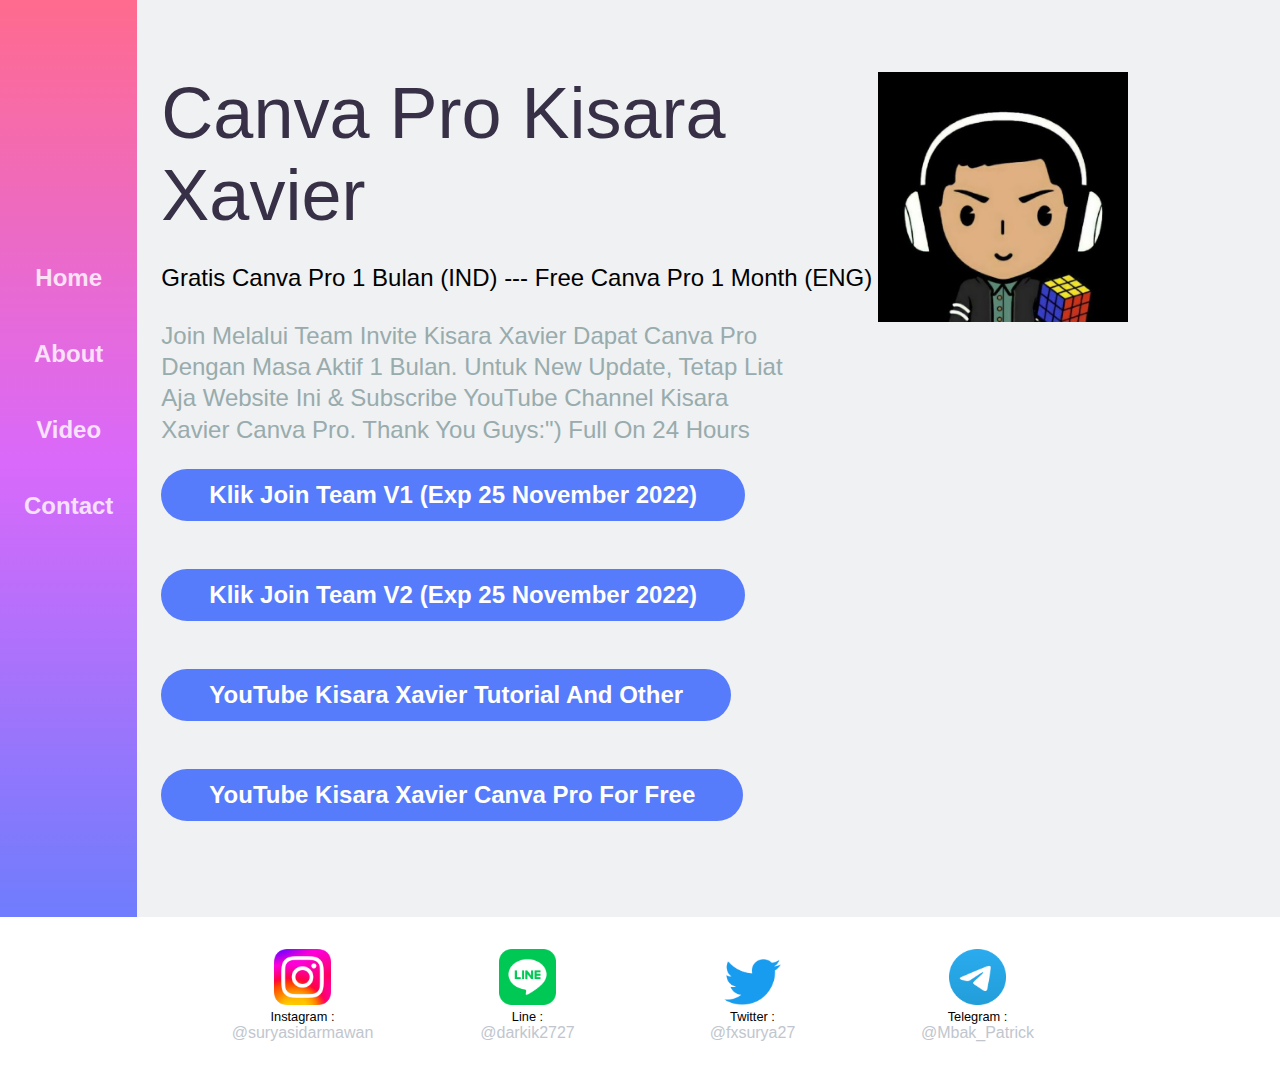
<file: index.html>
<!DOCTYPE html>
<html lang="en">


<!--HALO SUDAH BISA LIAT ISI HTML NYA YAA-->
<!--UNTUK PASSWORD VERSI 2 SILAKAN CARI SENDIRI DI VIDEO-->

<head>
    <meta charset="UTF-8">
    <meta name="viewport" content="width=device-width, initial-scale=1.0">
    <link rel="stylesheet" href="style.css">
    <title>Canva Pro | Kisara Xavier</title>
</head>
<body>
    <div class="container">
        <div class="sidebar">
            <nav>
                <ul>
                    <li><a href="">Home</a></li>
                    <li><a href="https://www.youtube.com/channel/UCw8NfzwreuvRpK5Qjed_qog">About</a></li>
                    <li><a href="https://www.youtube.com/">Video</a></li>
                    <li><a href="https://chat.whatsapp.com/FKL5cUbfjlr1McmU6C4Ngq">Contact</a></li>   
                </ul>
            </nav>
        </div>
        <main class="content">
              <section class="hero">
                  <img src="online.png" alt="">
              <div class="hero-content">
                  <h1>Canva Pro Kisara Xavier</h1><br></h2>Gratis Canva Pro 1 Bulan (IND) --- Free Canva Pro 1 Month (ENG)</h2><br><br>   
<p> Join Melalui Team Invite Kisara Xavier Dapat Canva Pro Dengan Masa Aktif 1 Bulan. Untuk New Update, Tetap Liat Aja Website Ini & Subscribe YouTube Channel Kisara Xavier Canva Pro. Thank You Guys:") Full On 24 Hours</p>
<a href="https://bit.ly/3SBCNTe" class="action-btn">Klik Join Team V1 (Exp 25 November 2022)</a>
<a href="web.html" class="action-btn">Klik Join Team V2 (Exp 25 November 2022)</a>
<a href="https://www.youtube.com/channel/UCw8NfzwreuvRpK5Qjed_qog" class="action-btn">  YouTube Kisara Xavier Tutorial And Other  </a>
<a href="https://www.youtube.com/channel/UCwYB6_VZbutCBeELwvq24aA" class="action-btn">YouTube Kisara Xavier Canva Pro For Free</a>
              </div>
                </section>
        </div>
        <div class="footer">
            <footer>
            <ul>
                <li><img src="instagram.png" alt=""><p>Instagram : </p><a href="https://www.instagram.com/suryasidarmawan/">@suryasidarmawan</a></li>
                <li><img src="line.png" alt=""><p>Line : </p><a href="https://line.me/ti/p/8w2rj3y6yZ">@darkik2727</a></li>
                <li><img src="twitter.png" alt=""><p>Twitter : </p><a href="https://twitter.com/fxsurya27">@fxsurya27</a></li>
                <li><img src="telegram.png" alt=""><p>Telegram : </p><a href="https://t.me/Mbak_Patrick">@Mbak_Patrick</a></li>
            </ul>
            </footer>
        </div>
    </div>    
</body>
</html>
</file>
<file: style.css>
* {
      margin: 0;
      padding: 0;
 
  }
 
  body {
      background-color: #eff1f2;
      font-family: sans-serif;
  }
 
.content {
    grid-area: content;
}
.sidebar{
    grid-area: sidebar;
    background: linear-gradient(to right, rgba(200,107,142,1), rgba(218,105,250,1),
     rgba(110,125,253,1)) ;
    justify-content: center;
}
.footer {
    grid-area: footer;
    background: white;
}
.container {
    font-size: 1.5em;
    width: 90%;
    height: 90;
    height: 78xh;
    display: grid;
    grid-template-areas: "sidebar" "content" "footer";
    grid-template-columns: 1fr;
    grid-template-rows: 130px 800px 250px;
 
}
 
.content, .sidebar, .footer{
    padding: 1em;
}
 
nav ul {
    margin: 0;
    padding: 0;
    display: flex;
    justify-content: space-between;
    text-align: center;
}
 
nav li{
    list-style: none;
    padding: 1em 0;
}
 
nav li a {
    color: white;
    font-weight: 700;
    opacity: 0.8;
    text-decoration: none;
    transition: 0.3s;
}
 
nav li a:hover {
    opacity: 1;
}
.hero {
    max-width: 90 px;
    margin: 0 auto;
    text-align: center;
}
 
.hero img {
    width: 200px;
}
 
.hero h1 {
    font-size: 2em;
    font-weight: 300;
    color: #373046;
}
 
.hero p {
    font-weight: 300;
    line-height: 1.3em;
    color: #98aBad;
}
 
.action-btn {
    display: inline-block;
    text-decoration: none;
    color: white;
    font-weight: 700;
    background: #567bfb;
    padding: 0.5em 2em;
    border-radius: 60px;
    margin: 1em 0;
    transition: 0.3s;
}
 
footer ul {
max-width: 640px;
margin: 2em auto;
padding: 0;
text-align: center;
display: flex;
flex-direction: row;
 
}
 
footer ul li {
    list-style: none;
    align-self: flex-end;
}
 
footer ul li a{
    text-decoration: none;
    color: #c1c6ce;
}
 
footer ul li img {
    width: 25%;
}
 
footer p {
    font-size: 0.8em;
}
 
@media (min-width: 1040px){
    .container {
        grid-template-areas:"sidebar content" "sidebar footer" ;
        grid-template-rows: 1fr auto ;
        grid-template-columns: 300px 1f;
    }
 
    nav ul{
        display: flex;
        justify-content: space-between;
        flex-direction: column;
    }
    .sidebar{
        background: linear-gradient( rgba(400,107,142,1), rgba(218,105,250,1),
        rgba(110,125,253,1)) ;
        padding-top: 10em;
    }
    .hero{
        text-align: left;
        margin: 2em 0;
    }
    .hero img {
        width: 250px;
        float: right;
    }
    .hero h1{
        font-size: 3em;
    }
    .hero p{
        width: 65%;
    }
    footer ul {
        max-width: 900px;
        margin: 0 auto;
        padding: 1em 0;
    }
 
    footer ul li a img {
        width: 90%;
    }
}
</file>
